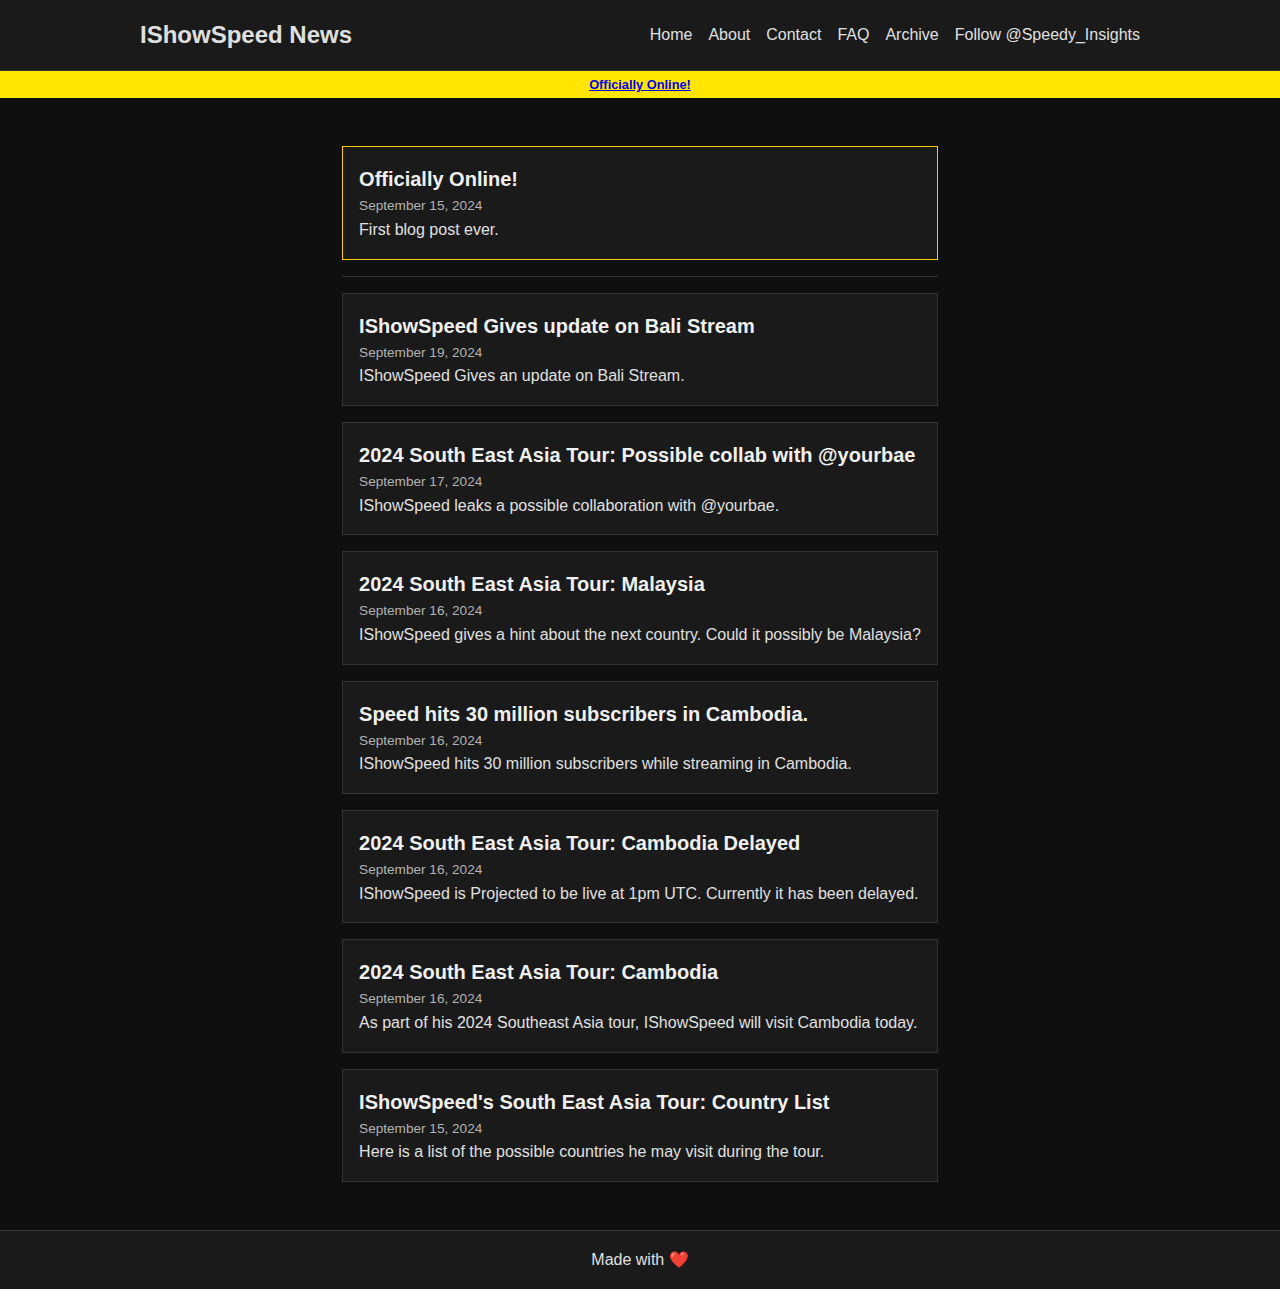
<file: index.html>
<!DOCTYPE html>
<html lang="en">
<head>
    <meta charset="UTF-8">
    <meta name="viewport" content="width=device-width, initial-scale=1.0">
    <title>IShowSpeed News</title>
    <link rel="stylesheet" href="css/index.css"/>
    <script src="js/index.js" defer></script>
    <script src="js/alert.js" defer></script>
    <meta name="description" content="IShowSpeed News Homepage">
    <!-- Google tag (gtag.js) -->
    <script async src="https://www.googletagmanager.com/gtag/js?id=G-FD01G2RDXD"></script>
    <script>
      window.dataLayer = window.dataLayer || [];
      function gtag(){dataLayer.push(arguments);}
      gtag('js', new Date());

      gtag('config', 'G-FD01G2RDXD');
    </script>
    <script async src="https://platform.twitter.com/widgets.js" charset="utf-8"></script>
</head>
<body>
    <header>
        <div class="container">
            <h1>IShowSpeed News</h1>
            <nav>
                <ul>
                    <li><a href="index">Home</a></li>
                    <li><a href="about">About</a></li>
                    <li><a href="contact">Contact</a></li>
                    <li><a href="faq">FAQ</a></li>
                    <li><a href="archive">Archive</a></li>
                    <li><a href="https://twitter.com/Speedy_Insights" class="twitter-follow-button" data-show-count="false">Follow @Speedy_Insights</a></li>
                </ul>
            </nav>
        </div>
    </header>
    <section class="notification"></section>
    <main class="container">
        <div id="posts-container"></div> <!-- Container for dynamically loaded posts -->
      <!-- disabled for now   
        <section id="image-of-the-day">
            <h2>Image of the Day</h2>
            <div id="image-content"></div>
            <p class="date" id="image-date"></p>
            <p class="image-description" id="image-description"></p>
        </section>
      
            <section id="video-of-the-day">
            <h2>Video of the Day</h2>
            <div id="video-content"></div>
            <p class="date" id="video-date"></p>
            <p class="video-description" id="video-description"></p>
            -->
        </section>        
    </main>

    <footer>
        <div class="container">
            <p>Made with ❤️</p>
        </div>
    </footer>
</body>
</html>
</file>
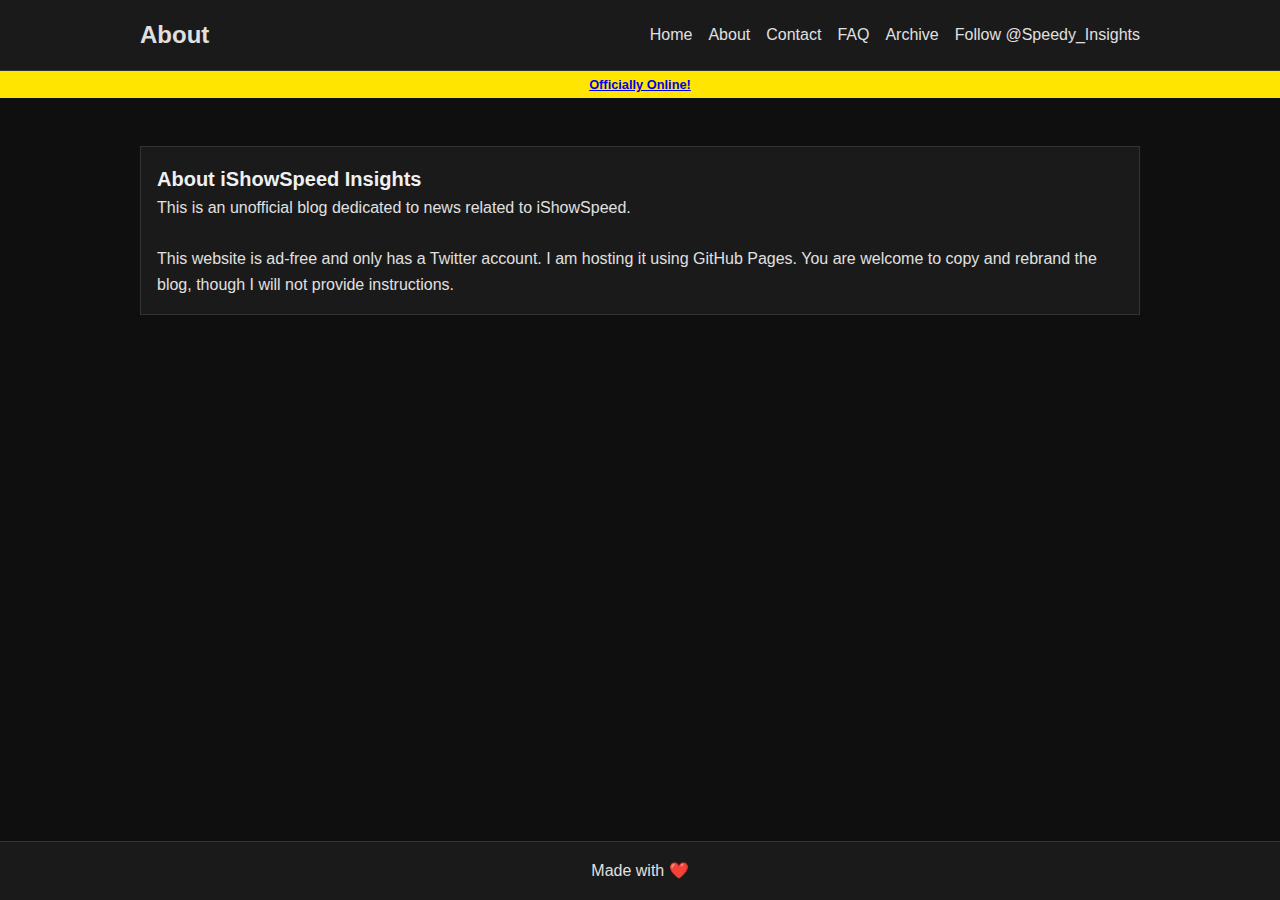
<file: about.html>
<!DOCTYPE html>
<html lang="en">
<head>
    <meta charset="UTF-8">
    <meta name="viewport" content="width=device-width, initial-scale=1.0">
    <title>About</title>
    <link rel="stylesheet" href="css/custom.css"/>
    <script src="js/alert.js" defer></script>
    <meta name="description" content="About IShowSpeed News">
    <!-- Google tag (gtag.js) -->
    <script async src="https://www.googletagmanager.com/gtag/js?id=G-FD01G2RDXD"></script>
    <script>
      window.dataLayer = window.dataLayer || [];
      function gtag(){dataLayer.push(arguments);}
      gtag('js', new Date());

      gtag('config', 'G-FD01G2RDXD');
    </script>
    <script async src="https://platform.twitter.com/widgets.js" charset="utf-8"></script>
</head>
<body>
    <header>
        <div class="container">
            <h1>About</h1>
            <nav>
                <ul>
                    <li><a href="index">Home</a></li>
                    <li><a href="about">About</a></li>
                    <li><a href="contact">Contact</a></li>
                    <li><a href="faq">FAQ</a></li>
                    <li><a href="archive">Archive</a></li>
                    <li><a href="https://twitter.com/Speedy_Insights" class="twitter-follow-button" data-show-count="false">Follow @Speedy_Insights</a></li>
                </ul>
            </nav>
        </div>
    </header>
    <section class="notification"></section>
    <main class="container">
        <article>
            <h2>About iShowSpeed Insights</h2>
            <p>
                This is an unofficial blog dedicated to news related to iShowSpeed.
            </p>
            <br>
            <p>
                This website is ad-free and only has a Twitter account. I am hosting it using GitHub Pages. You are welcome to copy and rebrand the blog, though I will not provide instructions.
            </p>            
        </article>
    </main>

    <footer>
        <p>Made with ❤️</p>
    </footer>
</body>
</html>
</file>
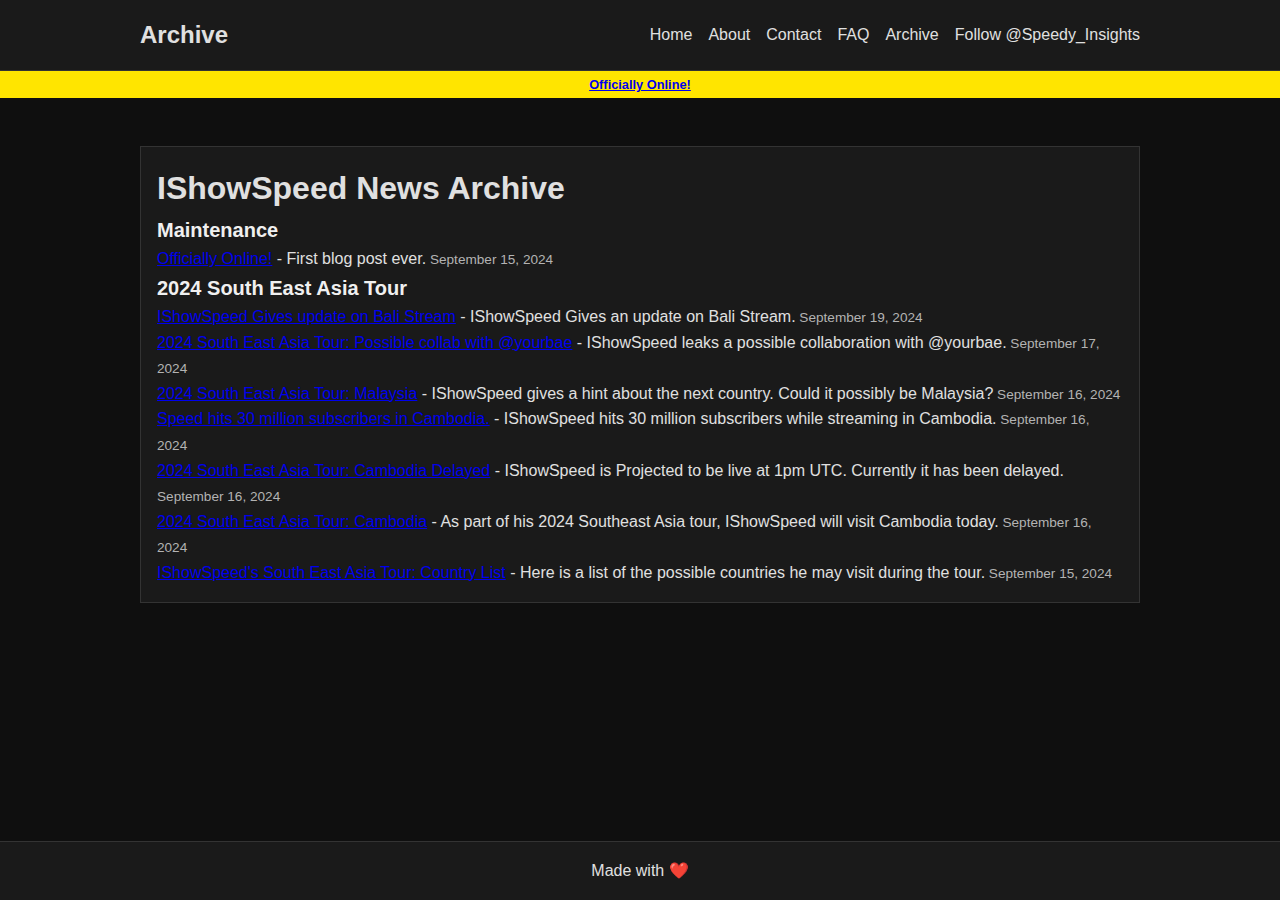
<file: archive.html>
<!DOCTYPE html>
<html lang="en">
<head>
    <meta charset="UTF-8">
    <meta name="viewport" content="width=device-width, initial-scale=1.0">
    <title>Archive</title>
    <link rel="stylesheet" href="css/custom.css"/>
    <script src="js/alert.js" defer></script>
    <script src="js/archive.js" defer></script>
    <meta name="description" content="IShowSpeed News Archive">
    <!-- Google tag (gtag.js) -->
    <script async src="https://www.googletagmanager.com/gtag/js?id=G-FD01G2RDXD"></script>
    <script>
      window.dataLayer = window.dataLayer || [];
      function gtag(){dataLayer.push(arguments);}
      gtag('js', new Date());

      gtag('config', 'G-FD01G2RDXD');
    </script>
    <script async src="https://platform.twitter.com/widgets.js" charset="utf-8"></script>
</head>
<body>
    <header>
        <div class="container">
            <h1>Archive</h1>
            <nav>
                <ul>
                    <ul>
                        <li><a href="index">Home</a></li>
                        <li><a href="about">About</a></li>
                        <li><a href="contact">Contact</a></li>
                        <li><a href="faq">FAQ</a></li>
                        <li><a href="archive">Archive</a></li>
                        <li><a href="https://twitter.com/Speedy_Insights" class="twitter-follow-button" data-show-count="false">Follow @Speedy_Insights</a></li>
                    </ul>                    
                </ul>
            </nav>
        </div>
    </header>
    <section class="notification"></section>
    <main class="container">
        <!-- Placeholder article with a div for dynamic content -->
        <article id="archive-article">
            <h1>IShowSpeed News Archive</h1>
            <div id="archive-content">
                <!-- Dynamic content will be injected here -->
            </div>
        </article>
    </main>

    <footer>
        <p>Made with ❤️</p>
    </footer>
</body>
</html>
</file>
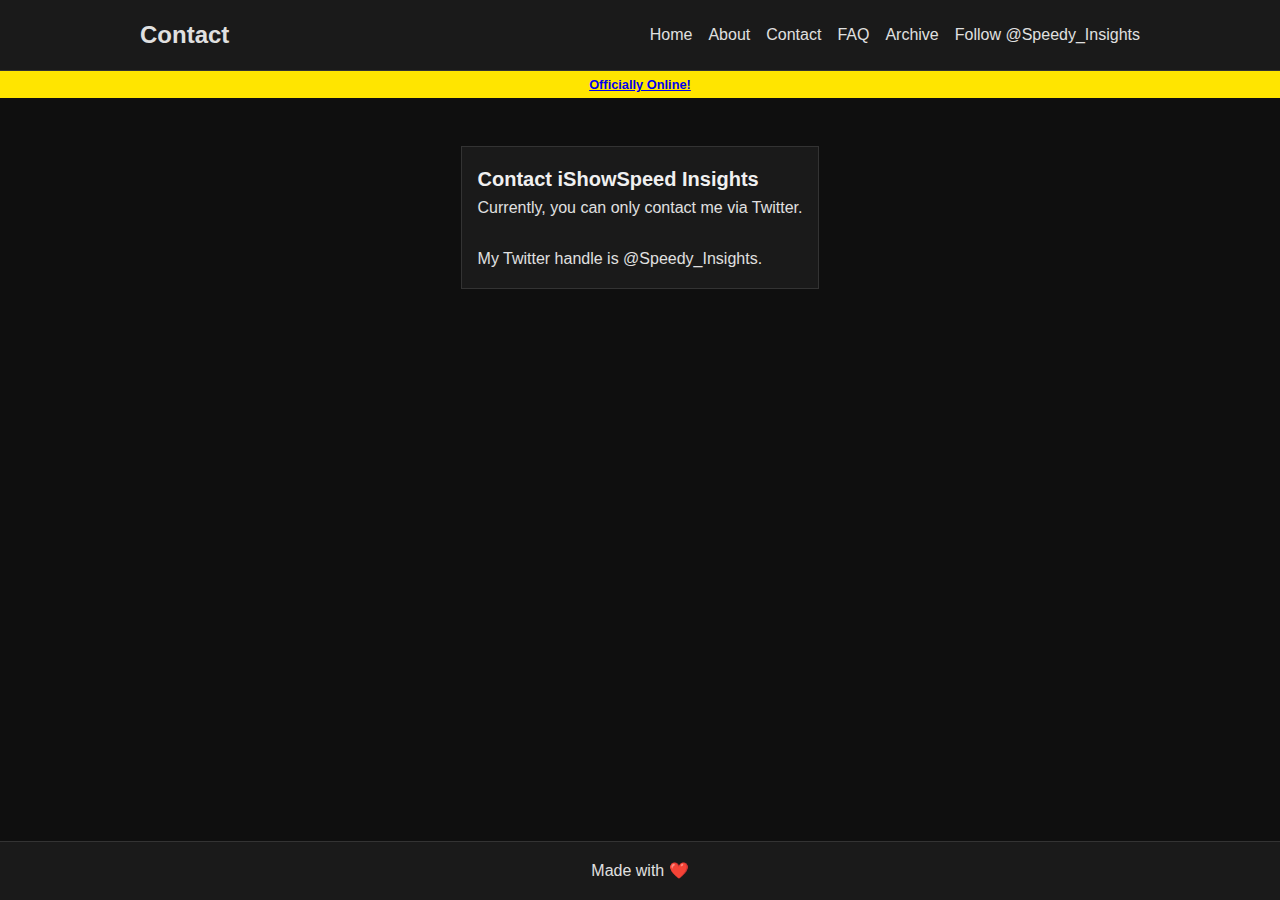
<file: contact.html>
<!DOCTYPE html>
<html lang="en">
<head>
    <meta charset="UTF-8">
    <meta name="viewport" content="width=device-width, initial-scale=1.0">
    <title>Contact</title>
    <link rel="stylesheet" href="css/custom.css"/>
    <script src="js/alert.js" defer></script>
    <meta name="description" content="IShowSpeed News Contact Info">
    <!-- Google tag (gtag.js) -->
    <script async src="https://www.googletagmanager.com/gtag/js?id=G-FD01G2RDXD"></script>
    <script>
      window.dataLayer = window.dataLayer || [];
      function gtag(){dataLayer.push(arguments);}
      gtag('js', new Date());

      gtag('config', 'G-FD01G2RDXD');
    </script>
    <script async src="https://platform.twitter.com/widgets.js" charset="utf-8"></script>
</head>
<body>
    <header>
        <div class="container">
            <h1>Contact</h1>
            <nav>
                <ul>
                    <li><a href="index">Home</a></li>
                    <li><a href="about">About</a></li>
                    <li><a href="contact">Contact</a></li>
                    <li><a href="faq">FAQ</a></li>
                    <li><a href="archive">Archive</a></li>
                    <li><a href="https://twitter.com/Speedy_Insights" class="twitter-follow-button" data-show-count="false">Follow @Speedy_Insights</a></li>
                </ul>
            </nav>
        </div>
    </header>
    <section class="notification"></section>
    <main class="container">
        <article>
            <h2>Contact iShowSpeed Insights</h2>
            <p>
                Currently, you can only contact me via Twitter.
            </p>
            <br>
            <p>
                My Twitter handle is @Speedy_Insights.
            </p>            
        </article>
    </main>

    <footer>
        <p>Made with ❤️</p>
    </footer>
</body>
</html>
</file>
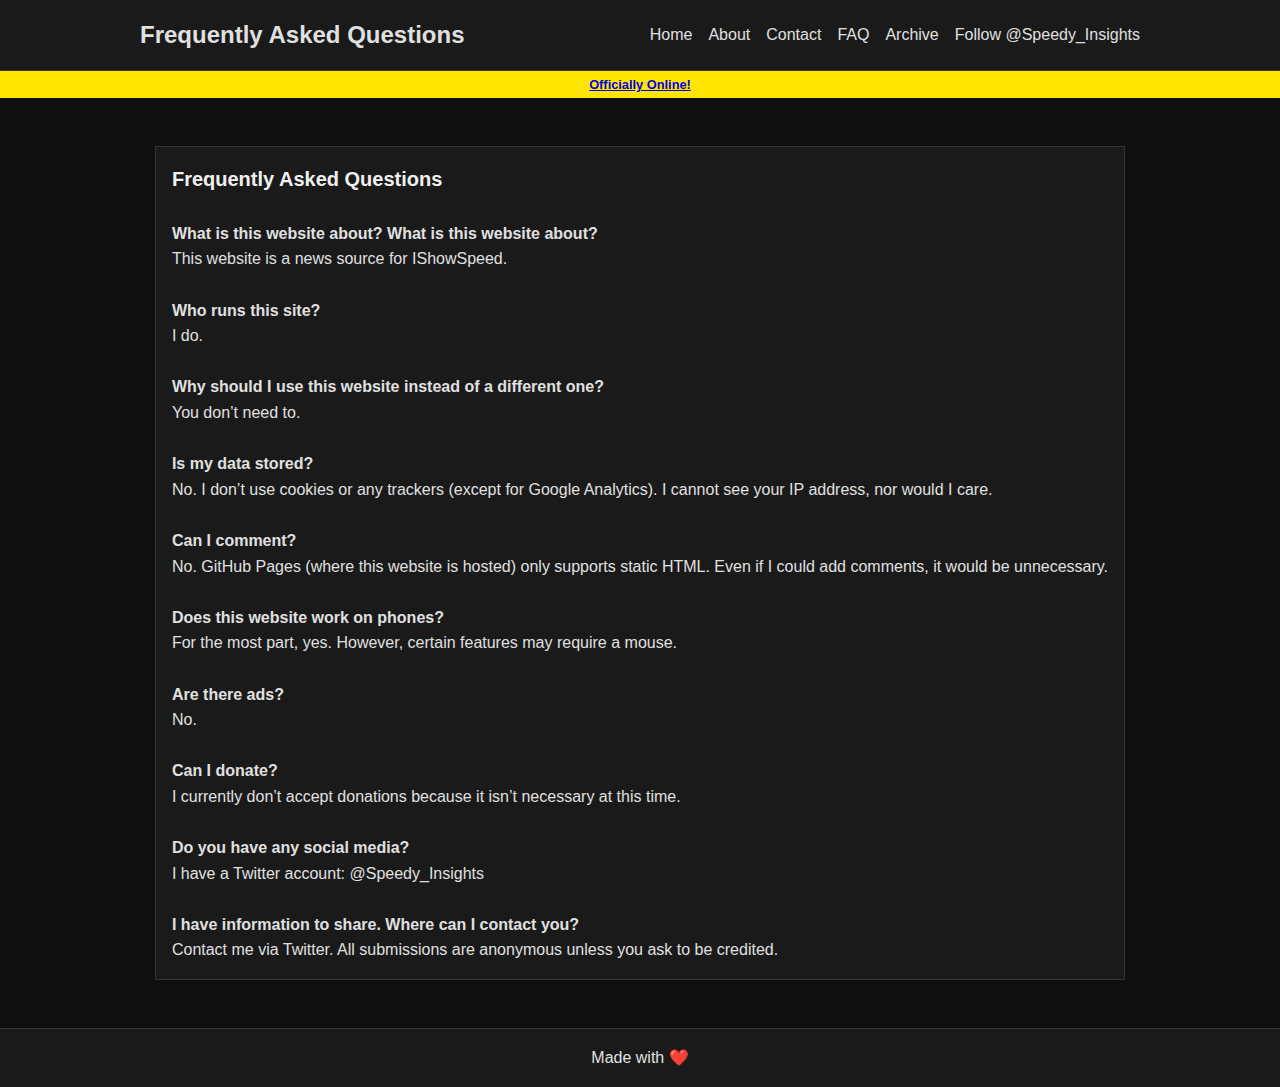
<file: faq.html>
<!DOCTYPE html>
<html lang="en">
<head>
    <meta charset="UTF-8">
    <meta name="viewport" content="width=device-width, initial-scale=1.0">
    <title>Frequently Asked Questions</title>
    <link rel="stylesheet" href="css/custom.css"/>
    <script src="js/alert.js" defer></script>
    <meta name="description" content="IShowSpeed News FAQ">
    <!-- Google tag (gtag.js) -->
    <script async src="https://www.googletagmanager.com/gtag/js?id=G-FD01G2RDXD"></script>
    <script>
      window.dataLayer = window.dataLayer || [];
      function gtag(){dataLayer.push(arguments);}
      gtag('js', new Date());

      gtag('config', 'G-FD01G2RDXD');
    </script>
    <script async src="https://platform.twitter.com/widgets.js" charset="utf-8"></script>
</head>
<body>
    <header>
        <div class="container">
            <h1>Frequently Asked Questions</h1>
            <nav>
                <ul>
                    <li><a href="index">Home</a></li>
                    <li><a href="about">About</a></li>
                    <li><a href="contact">Contact</a></li>
                    <li><a href="faq">FAQ</a></li>
                    <li><a href="archive">Archive</a></li>
                    <li><a href="https://twitter.com/Speedy_Insights" class="twitter-follow-button" data-show-count="false">Follow @Speedy_Insights</a></li>
                </ul>
            </nav>
        </div>
    </header>
    <section class="notification"></section>
    <main class="container">
        <article>
            <h2>Frequently Asked Questions</h2>
            <br>
            <strong>What is this website about?</strong>
            <strong>What is this website about?</strong>
            <p>This website is a news source for IShowSpeed.</p>
            <br>
            
            <strong>Who runs this site?</strong>
            <p>I do.</p>
            <br>
            
            <strong>Why should I use this website instead of a different one?</strong>
            <p>You don’t need to.</p>
            <br>
            
            <strong>Is my data stored?</strong>
            <p>No. I don’t use cookies or any trackers (except for Google Analytics). I cannot see your IP address, nor would I care.</p>
            <br>
            
            <strong>Can I comment?</strong>
            <p>No. GitHub Pages (where this website is hosted) only supports static HTML. Even if I could add comments, it would be unnecessary.</p>
            <br>
            
            <strong>Does this website work on phones?</strong>
            <p>For the most part, yes. However, certain features may require a mouse.</p>
            <br>
            
            <strong>Are there ads?</strong>
            <p>No.</p>
            <br>
            
            <strong>Can I donate?</strong>
            <p>I currently don’t accept donations because it isn’t necessary at this time.</p>
            <br>
            
            <strong>Do you have any social media?</strong>
            <p>I have a Twitter account: @Speedy_Insights</p>
            <br>
            
            <strong>I have information to share. Where can I contact you?</strong>
            <p>Contact me via Twitter. All submissions are anonymous unless you ask to be credited.</p>
        </article>
    </main>

    <footer>
        <p>Made with ❤️</p>
    </footer>
</body>
</html>
</file>
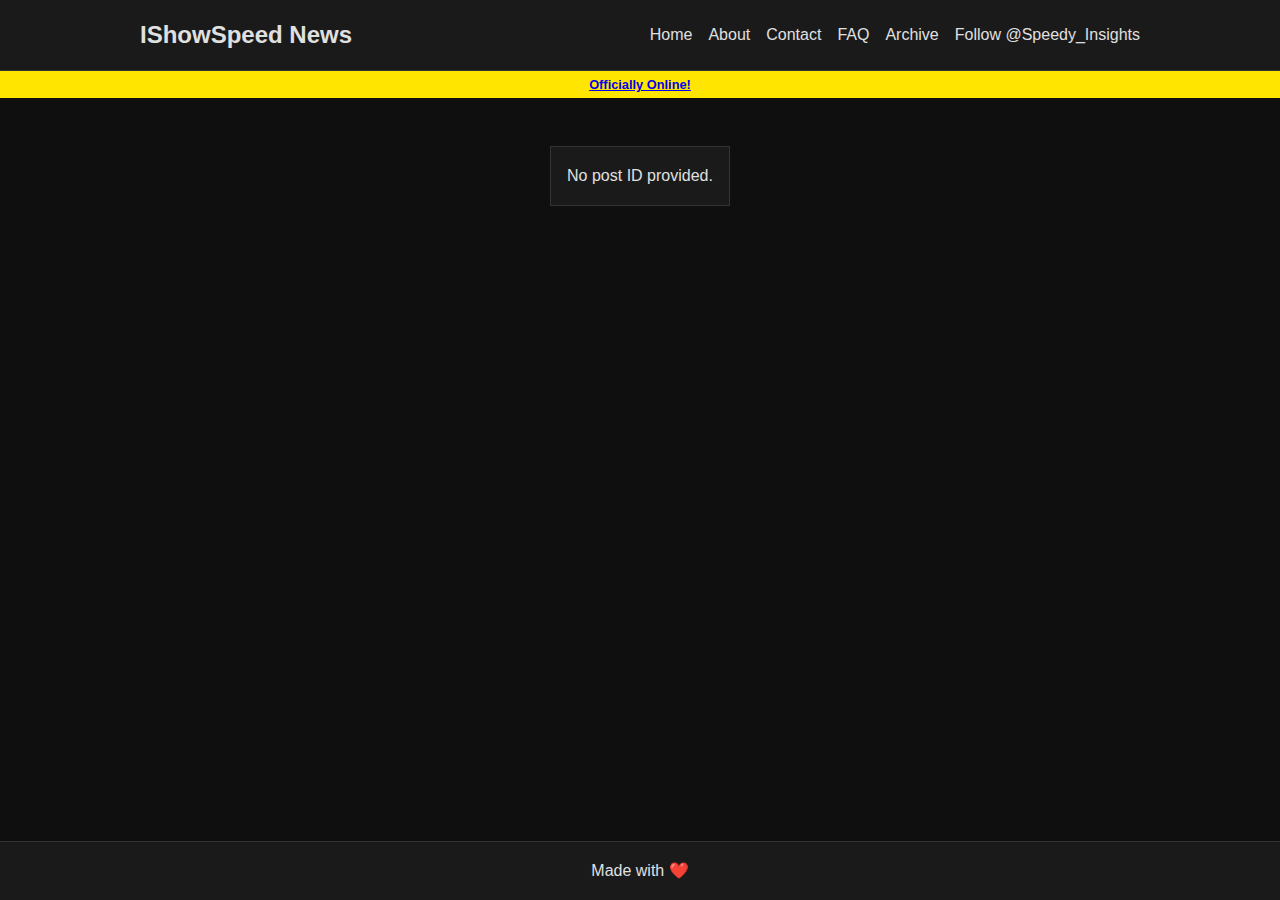
<file: post.html>
<!DOCTYPE html>
<html lang="en">
<head>
    <meta charset="UTF-8">
    <meta name="viewport" content="width=device-width, initial-scale=1.0">
    <link rel="stylesheet" href="css/post.css"/>
    <script src="js/alert.js" defer></script>
    <script src="js/post.js" defer></script>
    <!-- Google tag (gtag.js) -->
    <script async src="https://www.googletagmanager.com/gtag/js?id=G-FD01G2RDXD"></script>
    <script>
      window.dataLayer = window.dataLayer || [];
      function gtag(){dataLayer.push(arguments);}
      gtag('js', new Date());

      gtag('config', 'G-FD01G2RDXD');
    </script>
    <script async src="https://platform.twitter.com/widgets.js" charset="utf-8"></script>
</head>
<body>
    <header>
        <div class="container">
            <h1>IShowSpeed News</h1>
            <nav>
                <ul>
                    <li><a href="index">Home</a></li>
                    <li><a href="about">About</a></li>
                    <li><a href="contact">Contact</a></li>
                    <li><a href="faq">FAQ</a></li>
                    <li><a href="archive">Archive</a></li>
                    <li><a href="https://twitter.com/Speedy_Insights" class="twitter-follow-button" data-show-count="false">Follow @Speedy_Insights</a></li>
                </ul>
            </nav>
        </div>
    </header>
    <section class="notification"></section>
    <main class="container">
        <article>
            <h1 id="post-title"></h1>
            <p class="date" id="video-date"></p>
            <div id="post-content"></div>
        </article>
    </main>

    <footer>
        <p>Made with ❤️</p>
    </footer>
    
</body>
</html>
</file>
<file: css/index.css>
/* General Reset */
body, h1, h2, p, ul, li {
    margin: 0;
    padding: 0;
    box-sizing: border-box;
}

html, body {
    height: 100%;
}

body {
    font-family: 'Arial', sans-serif;
    background-color: #0f0f0f;
    color: #e0e0e0;
    line-height: 1.6;
    display: flex;
    flex-direction: column;
}

/* Header Styling */
header {
    background-color: #1a1a1a;
    color: #757575; /* Match footer text color */
    padding: 1rem 0;
    text-align: center;
    border-bottom: 1px solid #333;
    width: 100%; /* Ensure header takes full width */
    box-sizing: border-box; /* Ensure padding is accounted for within width */
}

header .container {
    max-width: 1000px;
    margin: 0 auto;
    padding: 0 1rem;
    display: flex;
    flex-direction: row; /* Default to horizontal layout */
    align-items: center;
    justify-content: space-between;
}

header h1 {
    margin: 0;
    font-size: 1.5rem;
    color: #e0e0e0; /* Match footer text color */
}

nav {
    display: flex;
}

nav ul {
    list-style: none;
    display: flex;
    margin: 0;
    padding: 0;
}

nav ul li {
    margin-left: 1rem;
}

nav ul li a {
    color: #e0e0e0;
    text-decoration: none;
}

nav ul li a:hover {
    text-decoration: underline;
}

/* Main container and articles */
main.container {
    max-width: 1000px;
    margin: 2rem auto;
    padding: 0 1rem;
    flex: 1;
}

/* Article styles */
article, #image-of-the-day, #video-of-the-day {
    position: relative;
    margin-bottom: 1rem;
    padding: 1rem;
    background-color: #1a1a1a;
    border: 1px solid #333;
    cursor: pointer;
    max-width: 100%; /* Ensure articles, image, and video sections take full width */
    width: 100%; /* Use full width of container */
    box-sizing: border-box;
    margin-left: auto;
    margin-right: auto;
}

article.pinned {
    background-color: #1a1a1a;
    border: 1px solid #ffcc00;
}

article:hover {
    background-color: #333;
}

article h2 {
    color: #f0f0f0;
    font-size: 1.25rem;
}

.date {
    color: #B3B3B3;
    font-size: 0.85rem;
    margin-bottom: 0;
    text-align: left;
}

hr {
    margin: 1rem 0;
    padding: 0;
    border: none;
    border-top: 1px solid #333;
}

article + hr {
    margin: 1rem 0;
}

/* Image and Video of the Day */
#image-of-the-day img, #video-of-the-day video {
    width: 100%; /* Ensure images and videos are responsive */
    height: auto;
    border: 1px solid #333;
    display: block;
    margin: 0 auto;
}

#image-of-the-day h2, #video-of-the-day h2 {
    color: #f0f0f0;
    font-size: 1.25rem;
    margin-bottom: 0.5rem;
    text-align: center;
}

#image-of-the-day .date, #video-of-the-day .date {
    color: #757575;
    font-size: 0.85rem;
    margin: 0 0 0.5rem;
    text-align: center;
}

#image-of-the-day .image-description, #video-of-the-day .video-description {
    color: #e0e0e0;
    font-size: 1rem;
    margin: 0;
    text-align: left;
    width: 100%;
    margin-left: auto;
    margin-right: auto;
}

/* Footer */
footer {
    background-color: #1a1a1a;
    color: #e0e0e0;
    padding: 1rem 0;
    text-align: center;
    border-top: 1px solid #333;
    width: 100%; /* Ensure footer takes full width */
    box-sizing: border-box; /* Ensure padding is accounted for within width */
}

/* Responsive Styles */
#image-of-the-day, #video-of-the-day {
    /* General cursor for the whole element */
    cursor: default; /* Or whatever you prefer */
}

#image-of-the-day h2, #image-of-the-day p, 
#video-of-the-day h2, #video-of-the-day p {
    /* Cursor for text-containing elements */
    cursor: text;
}

/* Tablet devices (less than 768px wide) */
@media (max-width: 768px) {
    header .container {
        flex-direction: column; /* Stack header items vertically on tablets */
        text-align: center;
    }

    nav ul {
        flex-direction: column; /* Stack nav items vertically on tablets */
        padding: 0;
    }

    nav ul li {
        margin: 0.5rem 0;
    }

    article, #image-of-the-day, #video-of-the-day {
        padding: 0.75rem;
        width: 100%; /* Full width for smaller screens */
        max-width: 100%;
        margin: 0 auto;
        margin-bottom: 1.5rem; /* Increase margin to maintain height gaps */
    }

    article h2, #image-of-the-day h2, #video-of-the-day h2 {
        font-size: 1.1rem;
    }

    .date {
        font-size: 0.75rem;
    }

    .image-description, .video-description {
        font-size: 0.9rem;
    }
}

/* Phone devices (less than 480px wide) */
@media (max-width: 480px) {
    body {
        padding: 0; /* Remove padding to ensure full width */
    }

    header, main.container, footer {
        width: 100%; /* Ensure header and container take full width */
        padding: 0; /* Remove internal padding */
        box-sizing: border-box;
    }

    header {
        padding: 0.75rem; /* Reduce padding for smaller screens */
    }

    header h1 {
        font-size: 1.25rem;
        text-align: center;
        width: 100%; /* Ensure the header title spans the width */
    }

    nav ul {
        flex-direction: column;
        text-align: center;
        width: 100%;
    }

    nav ul li {
        margin: 0.5rem 0;
    }

    article, #image-of-the-day, #video-of-the-day {
        padding: 0.75rem;
        width: 100%; /* Full width for all content on phones */
        margin: 0; /* Remove gaps between elements */
    }

    article h2, #image-of-the-day h2, #video-of-the-day h2 {
        font-size: 1rem;
    }

    .date {
        font-size: 0.7rem;
    }

    .image-description, .video-description {
        font-size: 0.85rem;
        padding: 0.5rem;
    }

    footer {
        font-size: 0.8rem;
        padding: 0.75rem; /* Adjust padding for consistency */
    }
}
.notification {
    background-color: transparent; /* Bright yellow for visibility */
    color: #fff; /* White text for contrast */
    padding: 0.2rem 0.5rem; /* Further reduced padding for a thinner height */
    text-align: center;
    font-size: 0.8rem; /* Smaller font size for a thinner appearance */
    font-weight: bold; /* Make the text bold */
    width: 100%; /* Full width */
    box-sizing: border-box; /* Ensure padding is included in the width */
    margin-bottom: 1rem; /* Space below the notification */
}
abbr {
    cursor: help; /* The 'help' cursor looks like a question mark */
  }
nav ul li .twitter-follow-button {
    display: inline-block;
    margin: 0 auto;
    padding: 0;
    text-align: center;
}

/* Ensure the list item containing the Twitter button is centered */
nav ul li:last-child {
    display: flex;
    justify-content: center;
    align-items: center;
}
</file>
<file: css/custom.css>
/* General Reset */
body, h1, h2, p, ul, li {
    margin: 0;
    padding: 0;
    box-sizing: border-box;
}

html, body {
    height: 100%;
}

body {
    font-family: 'Arial', sans-serif;
    background-color: #0f0f0f;
    color: #e0e0e0;
    line-height: 1.6;
    display: flex;
    flex-direction: column;
}

/* Header Styling */
header {
    background-color: #1a1a1a;
    color: #757575; /* Match footer text color */
    padding: 1rem 0;
    text-align: center;
    border-bottom: 1px solid #333;
    width: 100%; /* Ensure header takes full width */
    box-sizing: border-box; /* Ensure padding is accounted for within width */
}

header .container {
    max-width: 1000px;
    margin: 0 auto;
    padding: 0 1rem;
    display: flex;
    flex-direction: row; /* Default to horizontal layout */
    align-items: center;
    justify-content: space-between;
}

header h1 {
    margin: 0;
    font-size: 1.5rem;
    color: #e0e0e0; /* Match footer text color */
}

nav {
    display: flex;
}

nav ul {
    list-style: none;
    display: flex;
    margin: 0;
    padding: 0;
}

nav ul li {
    margin-left: 1rem;
}

nav ul li a {
    color: #e0e0e0;
    text-decoration: none;
}
/* Main container and articles */
main.container {
    max-width: 1000px;
    margin: 2rem auto;
    padding: 0 1rem;
    flex: 1;
}

/* Article styles */
article, #image-of-the-day, #video-of-the-day {
    position: relative;
    margin-bottom: 1rem;
    padding: 1rem;
    background-color: #1a1a1a;
    border: 1px solid #333;
    max-width: 100%; /* Ensure articles, image, and video sections take full width */
    width: 100%; /* Use full width of container */
    box-sizing: border-box;
    margin-left: auto;
    margin-right: auto;
}
nav ul li a:hover {
    text-decoration: underline;
}
article h2 {
    color: #f0f0f0;
    font-size: 1.25rem;
}

.date {
    color: #B3B3B3;
    font-size: 0.85rem;
    margin-bottom: 0;
    text-align: left;
}

hr {
    margin: 1rem 0;
    padding: 0;
    border: none;
    border-top: 1px solid #333;
}

article + hr {
    margin: 1rem 0;
}

/* Image and Video of the Day */
#image-of-the-day img, #video-of-the-day video {
    width: 100%; /* Ensure images and videos are responsive */
    height: auto;
    border: 1px solid #333;
    display: block;
    margin: 0 auto;
}

#image-of-the-day h2, #video-of-the-day h2 {
    color: #f0f0f0;
    font-size: 1.25rem;
    margin-bottom: 0.5rem;
    text-align: center;
}

#image-of-the-day .date, #video-of-the-day .date {
    color: #757575;
    font-size: 0.85rem;
    margin: 0 0 0.5rem;
    text-align: center;
}

#image-of-the-day .image-description, #video-of-the-day .video-description {
    color: #e0e0e0;
    font-size: 1rem;
    margin: 0;
    text-align: left;
    width: 100%;
    margin-left: auto;
    margin-right: auto;
}

/* Footer */
footer {
    background-color: #1a1a1a;
    color: #e0e0e0;
    padding: 1rem 0;
    text-align: center;
    border-top: 1px solid #333;
    width: 100%; /* Ensure footer takes full width */
    box-sizing: border-box; /* Ensure padding is accounted for within width */
}

/* Responsive Styles */

/* Tablet devices (less than 768px wide) */
@media (max-width: 768px) {
    header .container {
        flex-direction: column; /* Stack header items vertically on tablets */
        text-align: center;
    }

    nav ul {
        flex-direction: column; /* Stack nav items vertically on tablets */
        padding: 0;
    }

    nav ul li {
        margin: 0.5rem 0;
    }

    article, #image-of-the-day, #video-of-the-day {
        padding: 0.75rem;
        width: 100%; /* Full width for smaller screens */
        max-width: 100%;
        margin: 0 auto;
        margin-bottom: 1.5rem; /* Increase margin to maintain height gaps */
    }

    article h2, #image-of-the-day h2, #video-of-the-day h2 {
        font-size: 1.1rem;
    }

    .date {
        font-size: 0.75rem;
    }

    .image-description, .video-description {
        font-size: 0.9rem;
    }
}

/* Phone devices (less than 480px wide) */
@media (max-width: 480px) {
    body {
        padding: 0; /* Remove padding to ensure full width */
    }

    header, main.container, footer {
        width: 100%; /* Ensure header and container take full width */
        padding: 0; /* Remove internal padding */
        box-sizing: border-box;
    }

    header {
        padding: 0.75rem; /* Reduce padding for smaller screens */
    }

    header h1 {
        font-size: 1.25rem;
        text-align: center;
        width: 100%; /* Ensure the header title spans the width */
    }

    nav ul {
        flex-direction: column;
        text-align: center;
        width: 100%;
    }

    nav ul li {
        margin: 0.5rem 0;
    }

    article, #image-of-the-day, #video-of-the-day {
        padding: 0.75rem;
        width: 100%; /* Full width for all content on phones */
        margin: 0; /* Remove gaps between elements */
    }

    article h2, #image-of-the-day h2, #video-of-the-day h2 {
        font-size: 1rem;
    }

    .date {
        font-size: 0.7rem;
    }

    .image-description, .video-description {
        font-size: 0.85rem;
        padding: 0.5rem;
    }

    footer {
        font-size: 0.8rem;
        padding: 0.75rem; /* Adjust padding for consistency */
    }
}
.notification {
    background-color: transparent; /* Bright yellow for visibility */
    color: #fff; /* White text for contrast */
    padding: 0.2rem 0.5rem; /* Further reduced padding for a thinner height */
    text-align: center;
    font-size: 0.8rem; /* Smaller font size for a thinner appearance */
    font-weight: bold; /* Make the text bold */
    width: 100%; /* Full width */
    box-sizing: border-box; /* Ensure padding is included in the width */
    margin-bottom: 1rem; /* Space below the notification */
}
abbr {
    cursor: help; /* The 'help' cursor looks like a question mark */
  }
nav ul li .twitter-follow-button {
    display: inline-block;
    margin: 0 auto;
    padding: 0;
    text-align: center;
}

/* Ensure the list item containing the Twitter button is centered */
nav ul li:last-child {
    display: flex;
    justify-content: center;
    align-items: center;
}
</file>
<file: css/post.css>
/* General Reset */
body, h1, h2, p, ul, li {
    margin: 0;
    padding: 0;
    box-sizing: border-box;
}

html, body {
    height: 100%;
}

body {
    font-family: 'Arial', sans-serif;
    background-color: #0f0f0f;
    color: #e0e0e0;
    line-height: 1.6;
    display: flex;
    flex-direction: column;
}

/* Header Styling */
header {
    background-color: #1a1a1a;
    color: #757575; /* Match footer text color */
    padding: 1rem 0;
    text-align: center;
    border-bottom: 1px solid #333;
    width: 100%; /* Ensure header takes full width */
    box-sizing: border-box; /* Ensure padding is accounted for within width */
}

header .container {
    max-width: 1000px;
    margin: 0 auto;
    padding: 0 1rem;
    display: flex;
    flex-direction: row; /* Default to horizontal layout */
    align-items: center;
    justify-content: space-between;
}

header h1 {
    margin: 0;
    font-size: 1.5rem;
    color: #e0e0e0; /* Match footer text color */
}

nav {
    display: flex;
}

nav ul {
    list-style: none;
    display: flex;
    margin: 0;
    padding: 0;
}

nav ul li {
    margin-left: 1rem;
}

nav ul li a {
    color: #e0e0e0;
    text-decoration: none;
}

nav ul li a:hover {
    text-decoration: underline;
}

/* Main container and articles */
main.container {
    max-width: 1000px;
    margin: 2rem auto;
    padding: 0 1rem;
    flex: 1;
}

/* Article styles */
article {
    position: relative;
    margin-bottom: 1rem;
    padding: 1rem;
    background-color: #1a1a1a;
    border: 1px solid #333;
    max-width: 100%; /* Ensure articles take full width */
    width: 100%; /* Use full width of container */
    box-sizing: border-box;
    margin-left: auto;
    margin-right: auto;
}

article h2 {
    color: #f0f0f0;
    font-size: 1.25rem;
}

/* List styling inside articles */
article ul {
    list-style: disc inside;
    padding-left: 1.5rem; /* Add padding to the left */
}

article li {
    margin-bottom: 0.5rem; /* Add spacing between list items */
}

/* Date styling */
.date {
    color: #808080;
    font-size: 0.85rem;
    margin: 0; /* Ensure there's no margin */
    padding: 0; /* Ensure there's no padding */
    text-align: left;
}

hr {
    margin: 1rem 0;
    padding: 0;
    border: none;
    border-top: 1px solid #333;
}

article + hr {
    margin: 1rem 0;
}

/* Image and Video of the Day */
#image-of-the-day img, #video-of-the-day video {
    width: 100%; /* Ensure images and videos are responsive */
    height: auto;
    border: 1px solid #333;
    display: block;
    margin: 0 auto;
}

#image-of-the-day h2, #video-of-the-day h2 {
    color: #f0f0f0;
    font-size: 1.25rem;
    margin-bottom: 0.5rem;
    text-align: center;
}

#image-of-the-day .date, #video-of-the-day .date {
    color: #757575;
    font-size: 0.85rem;
    margin: 0 0 0.5rem;
    text-align: center;
}

#image-of-the-day .image-description, #video-of-the-day .video-description {
    color: #e0e0e0;
    font-size: 1rem;
    margin: 0;
    text-align: left;
    width: 100%;
    margin-left: auto;
    margin-right: auto;
}

/* Footer */
footer {
    background-color: #1a1a1a;
    color: #e0e0e0;
    padding: 1rem 0;
    text-align: center;
    border-top: 1px solid #333;
    width: 100%; /* Ensure footer takes full width */
    box-sizing: border-box; /* Ensure padding is accounted for within width */
}

/* Responsive Styles */

/* Tablet devices (less than 768px wide) */
@media (max-width: 768px) {
    header .container {
        flex-direction: column; /* Stack header items vertically on tablets */
        text-align: center;
    }

    nav ul {
        flex-direction: column; /* Stack nav items vertically on tablets */
        padding: 0;
    }

    nav ul li {
        margin: 0.5rem 0;
    }

    article {
        padding: 0.75rem;
        width: 100%; /* Full width for smaller screens */
        max-width: 100%;
        margin: 0 auto;
        margin-bottom: 1.5rem; /* Increase margin to maintain height gaps */
    }

    article h2 {
        font-size: 1.1rem;
    }

    .date {
        font-size: 0.75rem;
    }

    .image-description, .video-description {
        font-size: 0.9rem;
    }
}

/* Phone devices (less than 480px wide) */
@media (max-width: 480px) {
    body {
        padding: 0; /* Remove padding to ensure full width */
    }

    header, main.container, footer {
        width: 100%; /* Ensure header and container take full width */
        padding: 0; /* Remove internal padding */
        box-sizing: border-box;
    }

    header {
        padding: 0.75rem; /* Reduce padding for smaller screens */
    }

    header h1 {
        font-size: 1.25rem;
        text-align: center;
        width: 100%; /* Ensure the header title spans the width */
    }

    nav ul {
        flex-direction: column;
        text-align: center;
        width: 100%;
    }

    nav ul li {
        margin: 0.5rem 0;
    }

    article {
        padding: 0.75rem;
        width: 100%; /* Full width for all content on phones */
        margin: 0; /* Remove gaps between elements */
    }

    article h2 {
        font-size: 1rem;
    }

    .date {
        font-size: 0.7rem;
    }

    .image-description, .video-description {
        font-size: 0.85rem;
        padding: 0.5rem;
    }

    footer {
        font-size: 0.8rem;
        padding: 0.75rem; /* Adjust padding for consistency */
    }
}

/* Notification styling */
.notification {
    background-color: transparent; /* Bright yellow for visibility */
    color: #fff; /* White text for contrast */
    padding: 0.2rem 0.5rem; /* Further reduced padding for a thinner height */
    text-align: center;
    font-size: 0.8rem; /* Smaller font size for a thinner appearance */
    font-weight: bold; /* Make the text bold */
    width: 100%; /* Full width */
    box-sizing: border-box; /* Ensure padding is included in the width */
    margin-bottom: 1rem; /* Space below the notification */
}

/* Abbreviation styling */
abbr {
    cursor: help; /* The 'help' cursor looks like a question mark */
}
</file>
